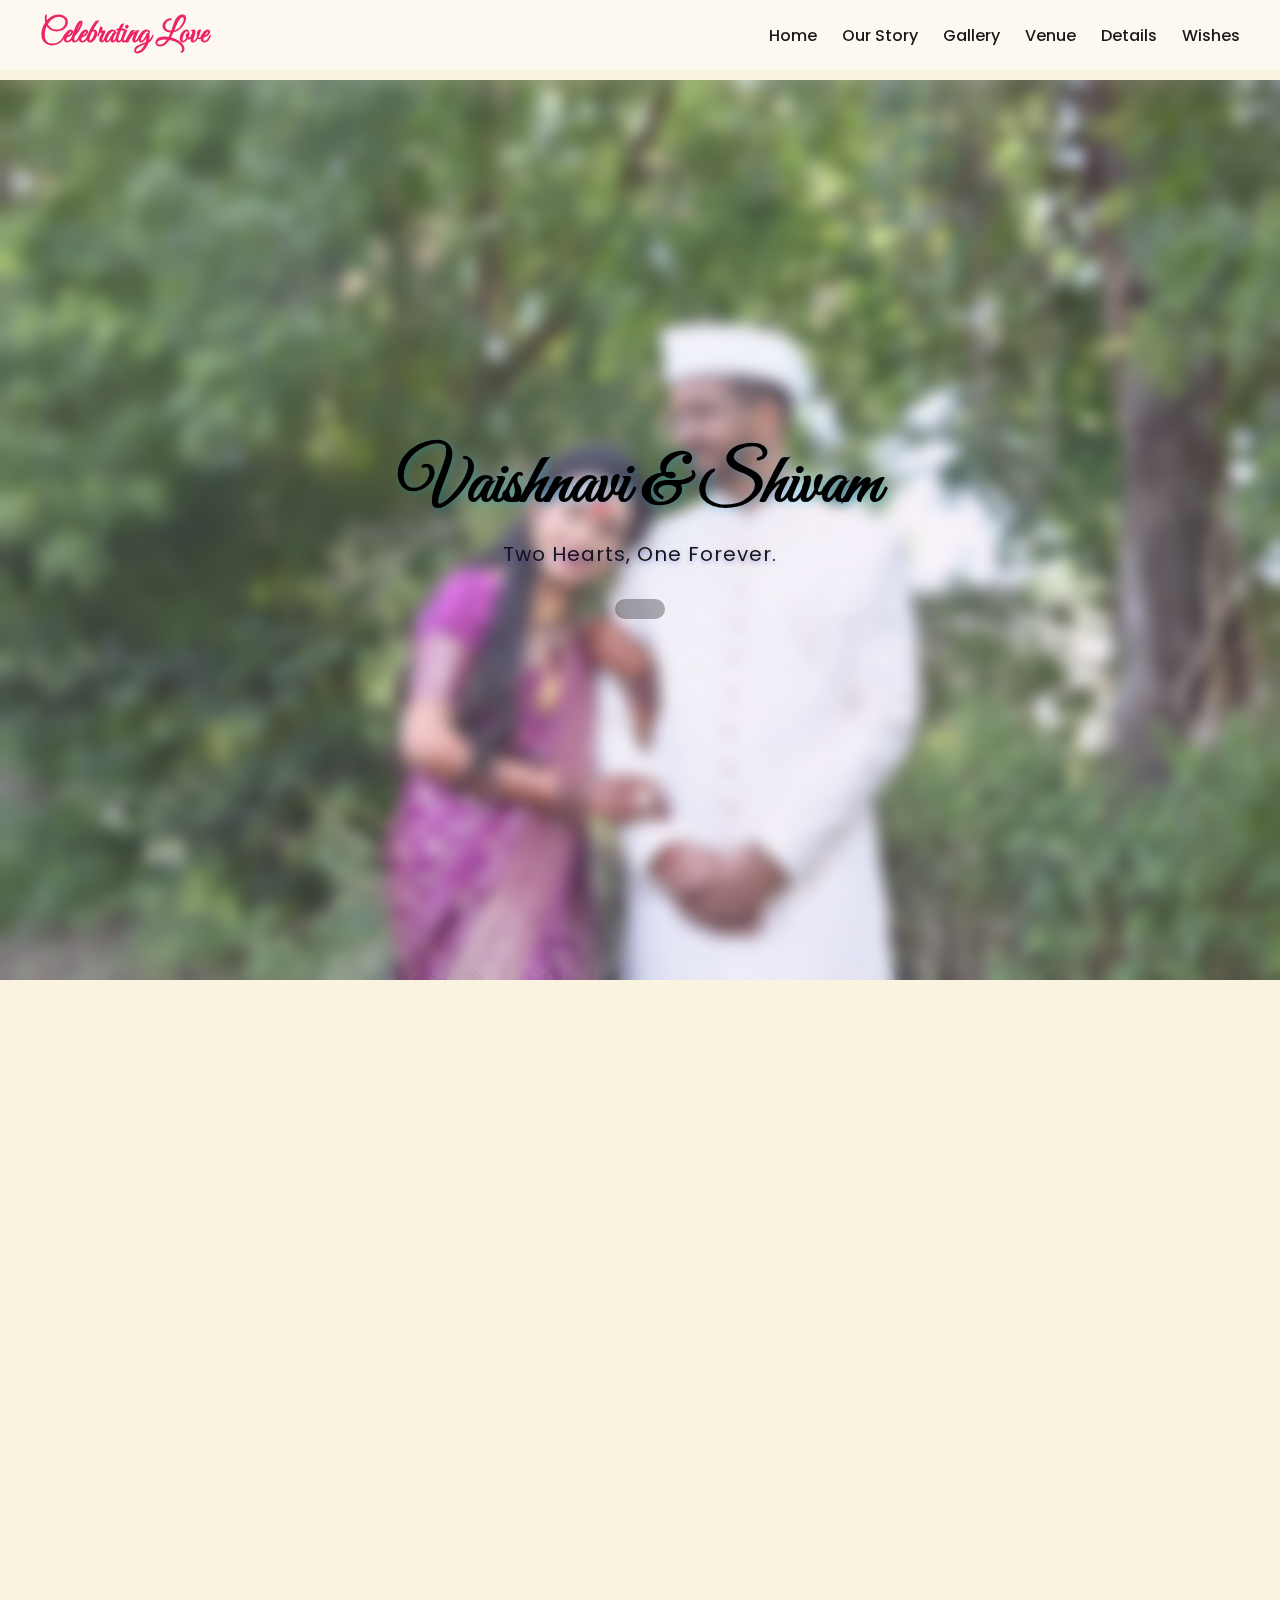
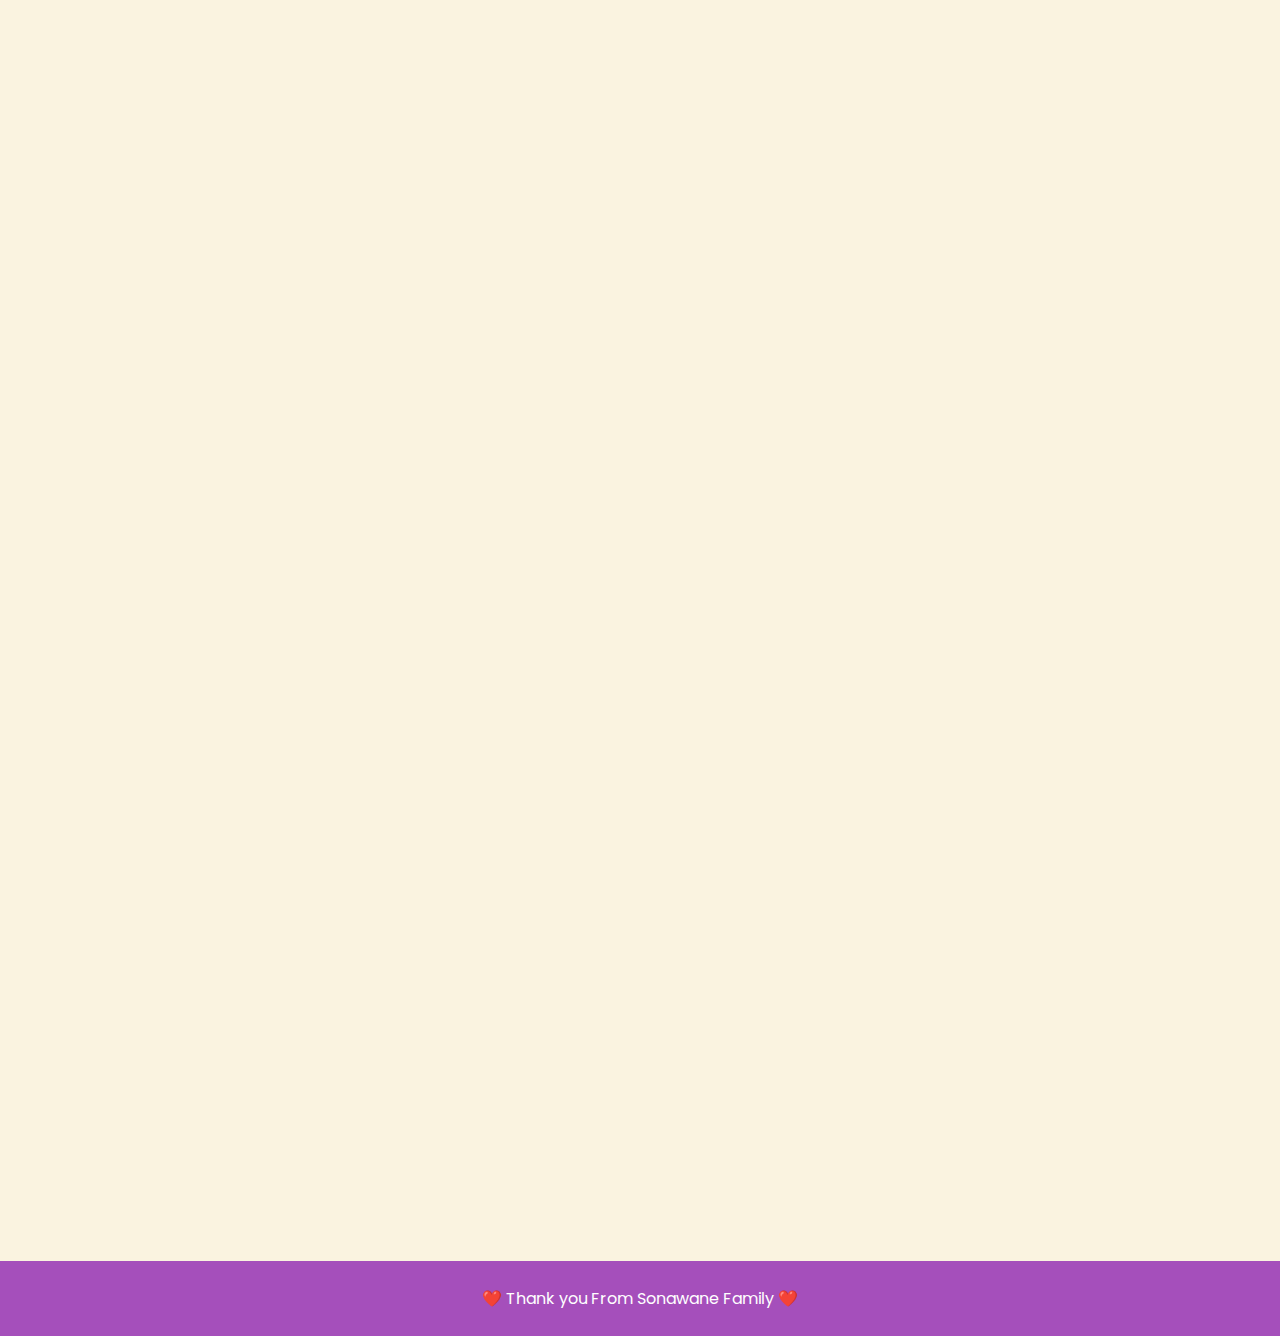
<file: index.html>
<!DOCTYPE html>
<html lang="en">
<head>
    <meta charset="UTF-8" />
    <meta name="viewport" content="width=device-width, initial-scale=1.0" />
    <title>Wedding Invitation</title>

    <link href="https://fonts.googleapis.com/css2?family=Poppins:wght@300;400;600&family=Great+Vibes&display=swap" rel="stylesheet">

    <link rel="stylesheet" href="styles.css">
</head>

<body>

    <header>
        <h3>Celebrating Love</h3>
        <nav>
            <ul>
                <li><a href="#hero">Home</a></li>
                <li><a href="#story">Our Story</a></li>
                <li><a href="#gallery">Gallery</a></li>
                <li><a href="#venue">Venue</a></li>
                <li><a href="#details">Details</a></li>
                <li><a href="#details" onclick="openPhonePe(); return false;">Wishes</a></li>
            </ul>
        </nav>
    </header>

    <section class="hero" id="hero">
        <h1 class="names">Vaishnavi & Shivam</h1>
        <p class="tagline">Two Hearts, One Forever.</p>
        <div id="countdown"></div>
    </section>

    <section id="invitation-by">
        <h2 class="reveal">An Invitation From</h2>
        <div class="invitation-card reveal">
            <div class="inviters-list">
                <p><strong>Mr. Sanjay Sukdev Sonawane</strong></p>
                <p><strong>Mrs. Surekha Sanjay Sonawane</strong></p>
                <p><strong>Mr. Nimba Sukdev Sonawane</strong></p>
                <p><strong>Mrs. Bharti Nimba Sonawane</strong></p>
                <p><strong>Mr. Mayur Sanjay Sonawane</strong></p>
            </div>
            <p class="request-text">...And All Family Members request the honor of your presence.</p>
        </div>
    </section>

    <section id="story">
        <h2 class="reveal">Our Story</h2>
        <div class="timeline">
            <div class="step reveal">✨ The day our paths crossed was the beginning of a forever we didn't even know we were searching for.</div>
            <div class="step reveal">💖 Our first date was filled with laughter, long conversations, and a feeling of home.</div>
            <div class="step reveal">💍 Under the soft glow of twilight, a promise for forever was made.</div>
        </div>
    </section>

    <section id="gallery">
        <h2 class="reveal">Our Moments</h2>
        <div class="gallery-grid reveal">
            <img src="1stpht.jpeg" alt="Wedding Moment 1" />
            <img src="2ndpht.jpeg" alt="Wedding Moment 2" />
            <img src="3rdpht.jpeg" alt="Wedding Moment 3" />
            <img src="4thpht.jpeg" alt="Wedding Moment 4" />
        </div>
    </section>

    <section id="details">
        <h2 class="reveal">Wedding Details</h2>
        <div class="details-card reveal">
            <p><b>💚 Mehndi:</b> February 20, 2026</p>
            <p><b>💛 Haldi:</b> February 21, 2026</p>
            <p><b>💖 Wedding:</b> February 22, 2026</p>
            <p><b>📍 Venue:</b> Aashirwad Lawns & Mangal Karayalay, Dugaon, Maharashtra</p>

            <button class="calendar-btn" onclick="addGoogleCalendar()">Add to Google Calendar</button>

            <div class="phonpe-wishes">
                <div class="wishes-tabs">
                    <button class="wishes-tab-btn active" onclick="switchTab(event, 'tab-phonepay')">💜 PhonePay Link</button>
                    <button class="wishes-tab-btn" onclick="switchTab(event, 'tab-scanner')">📱 PhonePay Scanner</button>
                </div>
                <div id="tab-phonepay" class="wishes-tab-content active">
                    <h3>Send Your Wishes via PhonePay</h3>
                    <p>Click the button below to send your blessings</p>
                    <button class="phonpe-wishes-btn" onclick="openPhonePe()">💜 Send via PhonePay</button>
                </div>
                <div id="tab-scanner" class="wishes-tab-content">
                    <h3>Scan to Send Your Wishes</h3>
                    <p>Use any UPI app to scan this QR code</p>
                    <img src="phonepay.jpeg" alt="PhonePay QR Code" />
                </div>
            </div>
        </div>
    </section>

    <section id="venue">
        <h2 class="reveal">Venue Location</h2>
        <div class="details-card reveal" style="text-align:center;">
            <p><b>📍 Venue:</b> Aashirwad Lawns & Mangal Karayalay, Dugaon, Maharashtra</p>
            <p><b>📮 Address:</b> High School Road, Tal Chandwad, Dist, Manmad Rd, Dugaon, Maharashtra 423104</p>
            <button class="calendar-btn" onclick="window.open('https://maps.app.goo.gl/A3xd7HMc8A3KwokK8?g_st=ac', '_blank')">
                📍 Go to Location
            </button>
        </div>
    </section>

    <section>
        <h2 class="reveal">Get in Touch</h2>
        <div class="contact-section reveal">
            <div class="contact-info">
                <div class="contact-card">
                    <h4>💌 Bride - <span class="contact-name-highlight">Vaishnavi Sonawane</span></h4>
                    <p><a href="tel:+919730875197">📞 +91 97308 75197</a></p>
                </div>
                <div class="contact-card">
                    <h4>💌 Groom - <span class="contact-name-highlight">Shivam Shelar</span></h4>
                    <p><a href="tel:+919975075197">📞 +91 99750 75197</a></p>
                </div>
                <div class="contact-card">
                    <h4>🎂 Event Coordinator - <span class="contact-name-highlight">Anil Shewale</span></h4>
                    <p><a href="tel:+918329626248">📞 +91 83296 26248</a></p>
                </div>
                <div class="contact-card">
                    <h4>👪 Parents</h4>
                    <p>
                        <b>Vaishnavi's Parent:</b> <span class="contact-name-highlight">Sanjay Sonawane</span> - <a href="tel:+919767372894">📞 9767372894</a><br>
                        <b>Shivam's Parent:</b> <span class="contact-name-highlight">Bhausaheb Shelar</span> - <a href="tel:+919422569497">📞 9422569497</a>
                    </p>
                </div>
            </div>
        </div>
    </section>

    <footer>
      ❤️ Thank you From Sonawane Family ❤️
    </footer>

    <script src="script.js"></script>
</body>
</html>
</file>
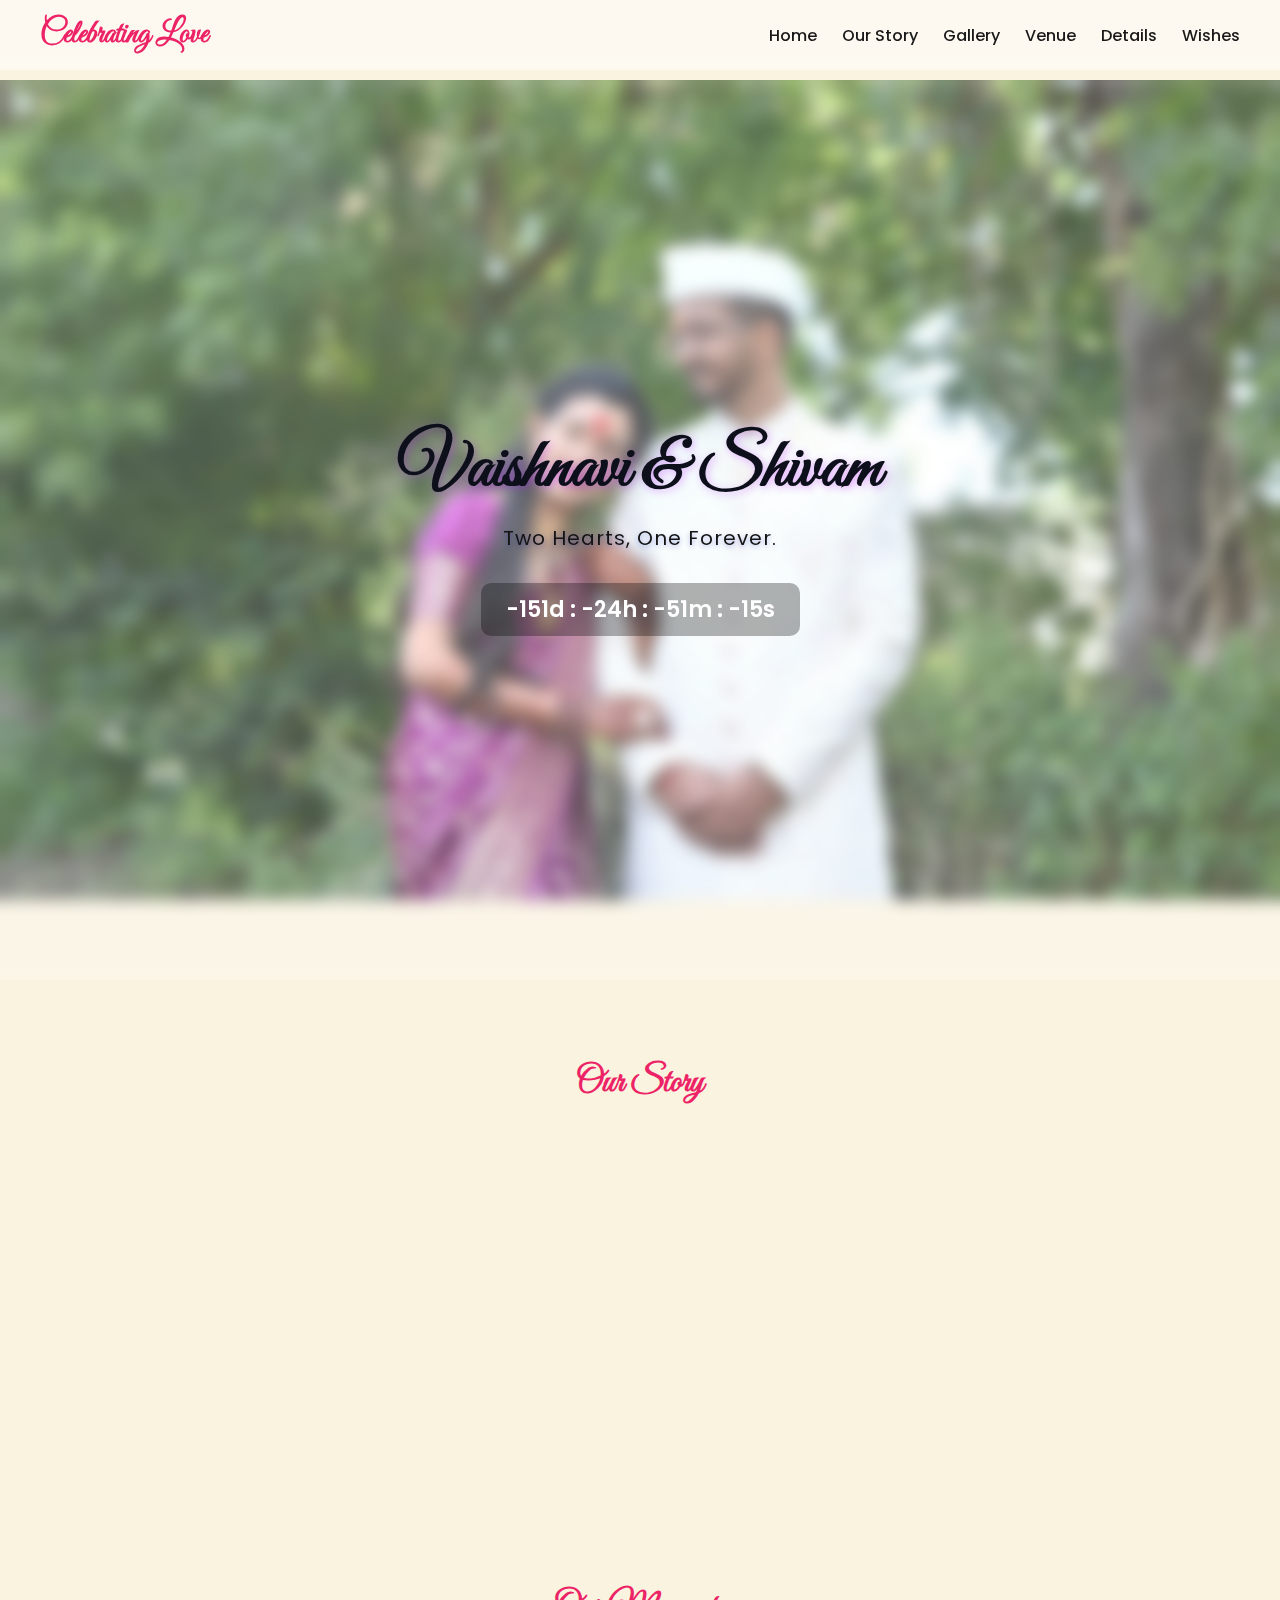
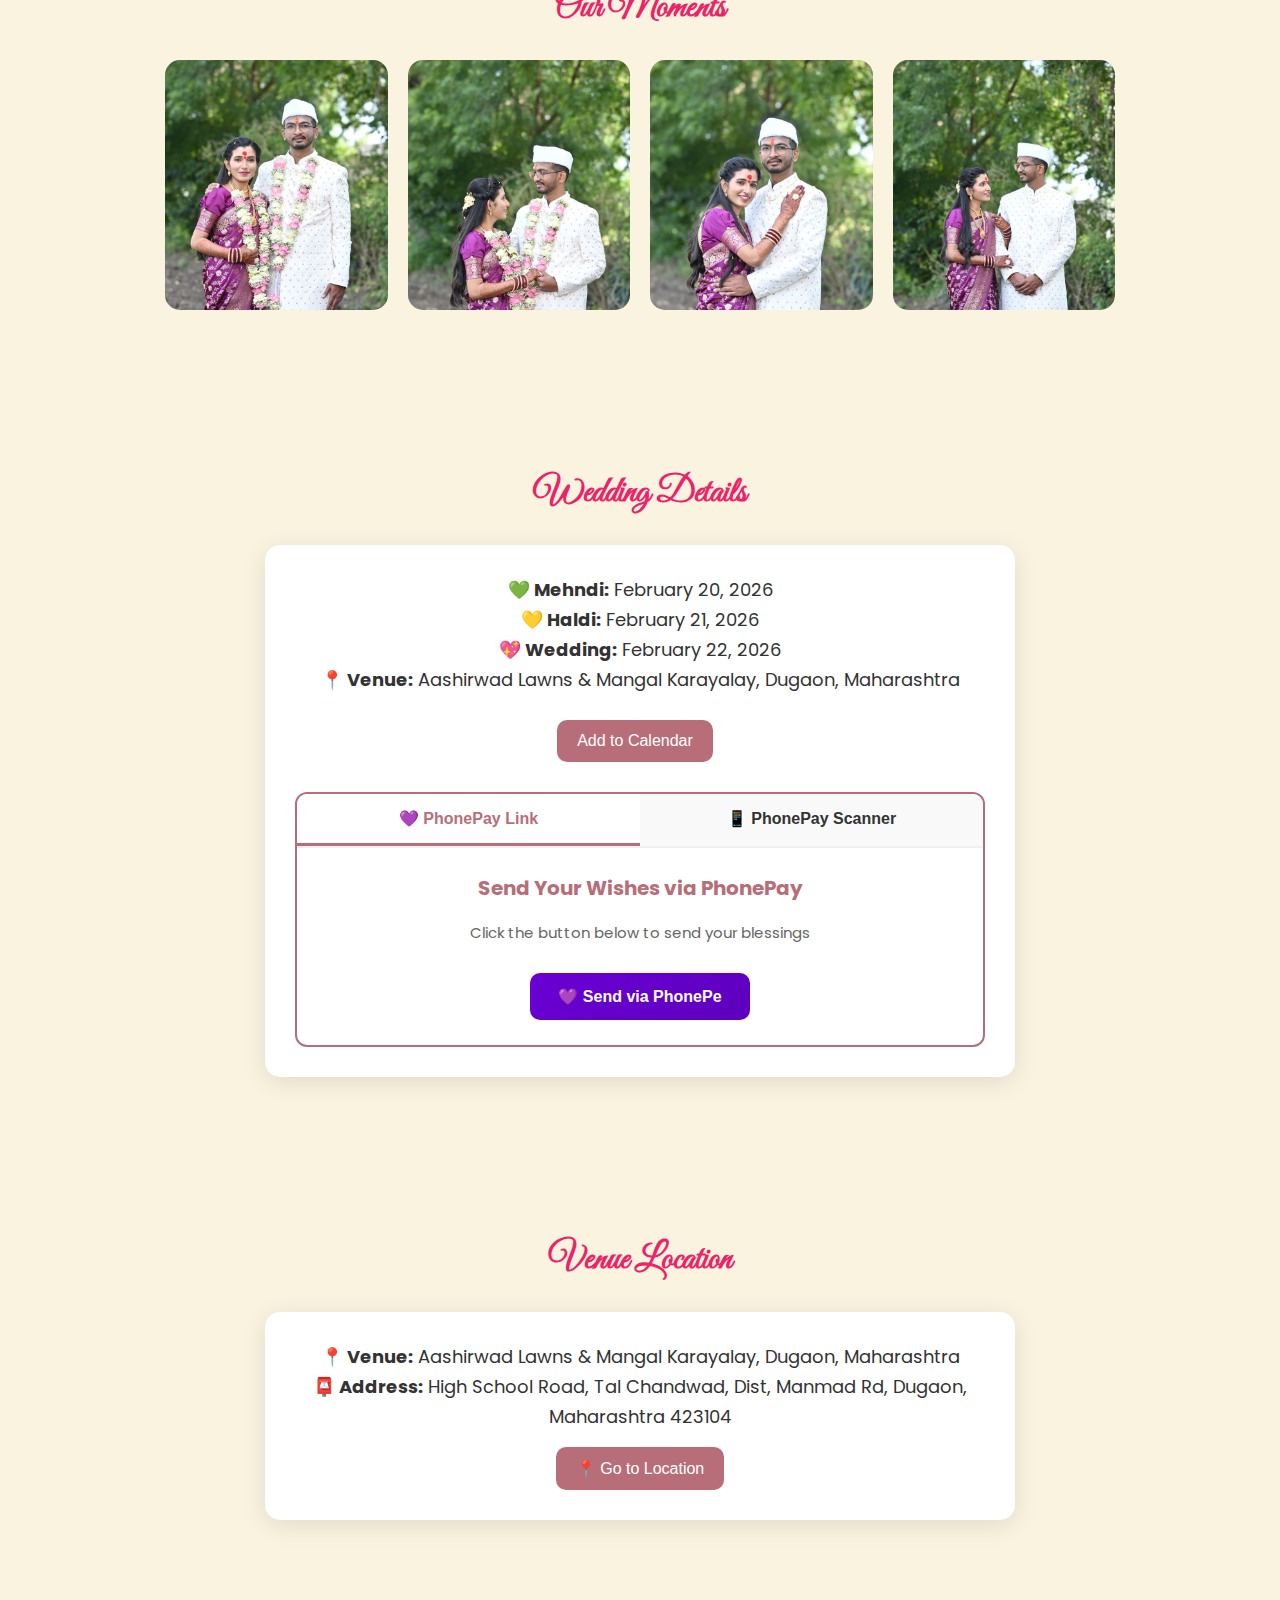
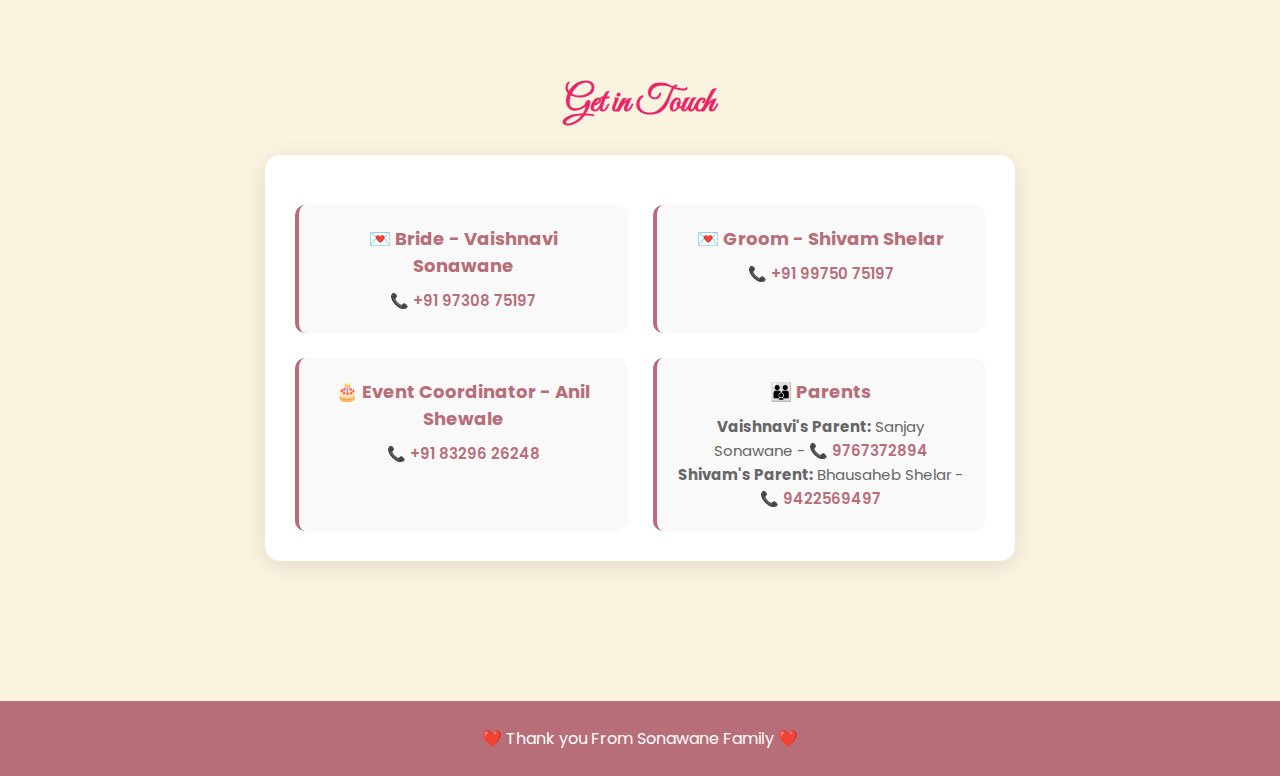
<file: wedding.html>
<!DOCTYPE html>
<html lang="en">
<head>
    <meta charset="UTF-8" />
    <meta name="viewport" content="width=device-width, initial-scale=1.0" />
    <title>Wedding Invitation</title>

    <!-- Google Fonts -->
    <link href="https://fonts.googleapis.com/css2?family=Poppins:wght@300;400;600&family=Great+Vibes&display=swap" rel="stylesheet">

    <style>
        * { margin:0; padding:0; box-sizing:border-box; user-select:none; -webkit-user-select:none; -moz-user-select:none; -ms-user-select:none; }

        html { scroll-behavior: smooth; }

        body {
            font-family: 'Poppins', sans-serif;
            background:#FAF3E0;
            color:#333;
            overflow-x:hidden;
        }

        /* ---------------- HEADER ---------------- */
        header {
            position:fixed;
            top:0; left:0;
            width:100%;
            background:rgba(255, 255, 255, 0.527);
            backdrop-filter:blur(10px);
            padding:15px 40px;
            z-index:10;
            display:flex;
            justify-content:space-between;
            align-items:center;
        }

        header h3 {
            font-family:'Great Vibes', cursive;
            font-size:32px;
            color:#ec2366;
        }

        nav ul {
            display:flex; gap:25px;
            list-style:none;
        }
        nav a {
            text-decoration:none;
            color:#1a1919;
            font-weight:500;
            transition:0.3s;
        }
        nav a:hover { color:#B76E79; }

        @media (max-width:768px) {
            header { padding:12px 20px; flex-direction:column; gap:12px; }
            header h3 { font-size:24px; }
            nav ul { gap:15px; flex-wrap:wrap; justify-content:center; }
            nav a { font-size:14px; }
        }

        /* ---------------- HERO ---------------- */
        .hero {
            height:100vh;
            background:url('vsbackground.jpeg') center/cover fixed;
            display:flex;
            flex-direction:column;
            justify-content:center;
            align-items:center;
            text-align:center;
            padding:20px;
            margin-top:80px;
            position:relative;
        }

        .hero::before {
            content:'';
            position:absolute;
            top:0;
            left:0;
            right:0;
            bottom:0;
            background:rgba(255, 255, 255, 0.226);
            backdrop-filter:blur(8px);
            z-index:1;
        }

        .hero > * {
            position:relative;
            z-index:2;
        }

        .hero .names {
            font-family:'Great Vibes', cursive;
            font-size:70px;
            color:#0d101b;
            margin-bottom:10px;
            text-shadow:2px 2px 8px rgba(174, 0, 255, 0.3);
        }

        .hero .tagline {
            font-size:20px;
            letter-spacing:1px;
            color:#141414;
            margin-bottom:20px;
            text-shadow:0 2px 5px rgba(7, 26, 196, 0.3);
        }

        #countdown {
            font-size:22px;
            font-weight:600;
            color:#fff;
            background:rgba(0,0,0,0.3);
            padding:10px 25px;
            border-radius:10px;
            margin-top:10px;
        }

        @media (max-width:768px) {
            .hero { margin-top:100px; padding:15px; }
            .hero .names { font-size:48px; }
            .hero .tagline { font-size:16px; }
            #countdown { font-size:16px; padding:8px 15px; }
        }

        /* ---------------- STORY ---------------- */
        section { padding:80px 40px; text-align:center; }
        h2 {
            font-size:36px;
            font-family:'Great Vibes', cursive;
            color:#ec2366;
            margin-bottom:30px;
        }
        .timeline {
            display:flex;
            flex-direction:column;
            gap:20px;
            max-width:700px;
            margin:auto;
        }
        .step {
            padding:20px;
            background:#fff;
            border-left:5px solid #B76E79;
            border-radius:12px;
            font-size:17px;
            opacity:0;
            transform:translateY(40px);
            transition:0.8s ease-out;
        }
        .show { opacity:1; transform:translateY(0); }

        @media (max-width:768px) {
            section { padding:50px 20px; }
            h2 { font-size:28px; }
            .step { padding:15px; font-size:15px; }
        }

        /* ---------------- GALLERY ---------------- */
        .gallery-grid {
            display:grid;
            grid-template-columns:repeat(auto-fit, minmax(220px, 1fr));
            gap:20px;
            max-width:950px;
            margin:auto;
        }
        .gallery-grid img {
            width:100%;
            height:250px;
            object-fit:cover;
            border-radius:15px;
            transition:0.4s;
        }
        .gallery-grid img:hover { transform:scale(1.05); }

        @media (max-width:768px) {
            .gallery-grid { grid-template-columns:repeat(2, 1fr); gap:12px; }
            .gallery-grid img { height:200px; }
        }

        /* ---------------- DETAILS ---------------- */
        .details-card {
            max-width:750px;
            margin:auto;
            background:#fff;
            padding:30px;
            border-radius:15px;
            box-shadow:0 5px 25px rgba(0,0,0,0.1);
            font-size:18px;
            line-height:30px;
        }

        .calendar-btn, .wishes-btn {
            margin-top:25px;
            padding:12px 20px;
            background:#B76E79;
            color:#fff;
            border:none;
            border-radius:10px;
            cursor:pointer;
            font-size:16px;
            margin-right:10px;
        }

        .calendar-btn:hover, .wishes-btn:hover {
            background:#9d5a62;
            transform:scale(1.05);
            transition:0.3s;
        }

        /* Calendar Popup */
        #calendar-popup { margin-top:15px; display:none; }
        #calendar-popup button {
            margin:5px;
            padding:10px 15px;
            border:none;
            background:#4b2a2a;
            color:#fff;
            border-radius:8px;
            cursor:pointer;
        }

        /* PhonePe Wishes Section */
        .phonpe-wishes {
            margin-top:30px;
            padding:0;
            background:#fff;
            border-radius:12px;
            border:2px solid #B76E79;
            overflow:hidden;
        }

        .wishes-tabs {
            display:flex;
            gap:0;
            border-bottom:2px solid #f0f0f0;
        }

        .wishes-tab-btn {
            flex:1;
            padding:15px 20px;
            background:#f9f9f9;
            border:none;
            color:#333;
            cursor:pointer;
            font-size:16px;
            font-weight:600;
            transition:0.3s;
            border-bottom:3px solid transparent;
        }

        .wishes-tab-btn.active {
            background:#fff;
            color:#B76E79;
            border-bottom-color:#B76E79;
        }

        .wishes-tab-btn:hover {
            background:#fff;
            color:#B76E79;
        }

        .wishes-tab-content {
            display:none;
            padding:25px;
            text-align:center;
        }

        .wishes-tab-content.active {
            display:block;
        }

        .wishes-tab-content p {
            margin:15px 0;
            color:#666;
            font-size:15px;
        }

        .wishes-tab-content img {
            max-width:100%;
            height:auto;
            margin:15px 0;
            border-radius:10px;
            max-height:300px;
        }

        .phonpe-wishes h3 {
            color:#B76E79;
            margin-bottom:15px;
            font-size:20px;
        }

        .phonpe-wishes-btn {
            background:linear-gradient(135deg, #6A00D4 0%, #5E00BE 100%);
            color:#fff;
            padding:14px 28px;
            border:none;
            border-radius:10px;
            cursor:pointer;
            font-size:16px;
            font-weight:600;
            display:inline-flex;
            align-items:center;
            gap:8px;
            transition:0.3s;
            margin-top:10px;
        }

        .phonpe-wishes-btn:hover {
            transform:scale(1.08);
            box-shadow:0 5px 20px rgba(106,0,212,0.4);
        }

        /* ---------------- CONTACT SECTION ---------------- */
        .contact-section {
            max-width:750px;
            margin:auto;
            background:#fff;
            padding:30px;
            border-radius:15px;
            box-shadow:0 5px 25px rgba(0,0,0,0.1);
        }

        .contact-info {
            display:grid;
            grid-template-columns:1fr 1fr;
            gap:25px;
            margin-top:20px;
        }

        .contact-card {
            background:#f9f9f9;
            padding:20px;
            border-radius:10px;
            border-left:4px solid #B76E79;
        }

        .contact-card h4 { color:#B76E79; font-size:18px; margin-bottom:10px; }
        .contact-card p { color:#666; font-size:15px; line-height:24px; }
        .contact-card a { color:#B76E79; text-decoration:none; font-weight:600; transition:0.3s; }
        .contact-card a:hover { text-decoration:underline; }

        @media (max-width:768px) {
            .contact-info { grid-template-columns:1fr; gap:15px; }
            .contact-section { padding:20px; }
        }

        /* ---------------- FOOTER ---------------- */
        footer {
            padding:25px;
            text-align:center;
            background:#B76E79;
            color:#fff;
            margin-top:60px;
            font-size:16px;
        }

        @media (max-width:768px) {
            footer { padding:18px; font-size:14px; }
        }

    </style>
</head>

<body>

    <!-- ---------------- HEADER ---------------- -->
    <header>
        <h3>Celebrating Love</h3>
        <nav>
            <ul>
                <li><a href="#hero">Home</a></li>
                <li><a href="#story">Our Story</a></li>
                <li><a href="#gallery">Gallery</a></li>
                <li><a href="#venue">Venue</a></li>
                <li><a href="#details">Details</a></li>
                <li><a href="#details" onclick="openPhonePe(); return false;">Wishes</a></li>
            </ul>
        </nav>
    </header>

    <!-- ---------------- HERO ---------------- -->
    <section class="hero" id="hero">
        <h1 class="names">Vaishnavi & Shivam</h1>
        <p class="tagline">Two Hearts, One Forever.</p>
        <div id="countdown"></div>
    </section>

    <!-- ---------------- OUR STORY ---------------- -->
    <section id="story">
        <h2>Our Story</h2>
        <div class="timeline">
            <div class="step reveal">✨ The day our paths crossed was the beginning of a forever we didn't even know we were searching for.</div>
            <div class="step reveal">💖 Our first date was filled with laughter, long conversations, and a feeling of home.</div>
            <div class="step reveal">💍 Under the soft glow of twilight, a promise for forever was made.</div>
        </div>
    </section>

    <!-- ---------------- GALLERY ---------------- -->
    <section id="gallery">
        <h2>Our Moments</h2>
        <div class="gallery-grid">
            <img src="1stpht.jpeg" alt="Wedding Moment 1" />
            <img src="2ndpht.jpeg" alt="Wedding Moment 2" />
            <img src="3rdpht.jpeg" alt="Wedding Moment 3" />
            <img src="4thpht.jpeg" alt="Wedding Moment 4" />
        </div>
    </section>

    <!-- ---------------- DETAILS ---------------- -->
    <section id="details">
        <h2>Wedding Details</h2>
        <div class="details-card">
            <p><b>💚 Mehndi:</b> February 20, 2026</p>
            <p><b>💛 Haldi:</b> February 21, 2026</p>
            <p><b>💖 Wedding:</b> February 22, 2026</p>
            <p><b>📍 Venue:</b> Aashirwad Lawns & Mangal Karayalay, Dugaon, Maharashtra</p>

            <button class="calendar-btn" onclick="showCalendarOptions()">Add to Calendar</button>

            <div id="calendar-popup">
                <button onclick="addGoogleCalendar()">Google Calendar</button>
                <button onclick="downloadICS()">Download .ICS</button>
            </div>

            <div class="phonpe-wishes">
                <div class="wishes-tabs">
                    <button class="wishes-tab-btn active" onclick="switchTab(event, 'tab-phonepay')">💜 PhonePay Link</button>
                    <button class="wishes-tab-btn" onclick="switchTab(event, 'tab-scanner')">📱 PhonePay Scanner</button>
                </div>
                <div id="tab-phonepay" class="wishes-tab-content active">
                    <h3>Send Your Wishes via PhonePay</h3>
                    <p>Click the button below to send your blessings</p>
                    <button class="phonpe-wishes-btn" onclick="openPhonePe()">💜 Send via PhonePe</button>
                </div>
                <div id="tab-scanner" class="wishes-tab-content">
                    <h3>Scan to Send Your Wishes</h3>
                    <p>Use any UPI app to scan this QR code</p>
                    <img src="phonepay.jpeg" alt="PhonePe QR Code" />
                </div>
            </div>
        </div>
    </section>

    <!-- ---------------- VENUE BUTTON ---------------- -->
    <section id="venue">
        <h2>Venue Location</h2>
        <div class="details-card" style="text-align:center;">
            <p><b>📍 Venue:</b> Aashirwad Lawns & Mangal Karayalay, Dugaon, Maharashtra</p>
            <p><b>📮 Address:</b> High School Road, Tal Chandwad, Dist, Manmad Rd, Dugaon, Maharashtra 423104</p>
            <button onclick="window.open('https://www.google.com/maps/place/Aashirwad+Lawns+%26+Mangal+Karayalay+Dugaon,+High+School+Road,+Tal+Chandwad,+Dist,+Manmad+Rd,+Dugaon,+Maharashtra+423104', '_blank')" 
                style="margin-top:15px; padding:12px 20px; background:#B76E79; color:#fff; border:none; border-radius:10px; cursor:pointer; font-size:16px;">
                📍 Go to Location
            </button>
        </div>
    </section>

    <!-- ---------------- CONTACT INFORMATION ---------------- -->
    <section>
        <h2>Get in Touch</h2>
        <div class="contact-section">
            <div class="contact-info">
                <div class="contact-card">
                    <h4>💌 Bride - Vaishnavi Sonawane</h4>
                    <p><a href="tel:+919730875197">📞 +91 97308 75197</a></p>
                </div>
                <div class="contact-card">
                    <h4>💌 Groom - Shivam Shelar</h4>
                    <p><a href="tel:+919975075197">📞 +91 99750 75197</a></p>
                </div>
                <div class="contact-card">
                    <h4>🎂 Event Coordinator - Anil Shewale</h4>
                    <p><a href="tel:+918329626248">📞 +91 83296 26248</a></p>
                </div>
                <div class="contact-card">
                    <h4>👪 Parents</h4>
                    <p>
                        <b>Vaishnavi's Parent:</b> Sanjay Sonawane - <a href="tel:+919767372894">📞 9767372894</a><br>
                        <b>Shivam's Parent:</b> Bhausaheb Shelar - <a href="tel:+919422569497">📞 9422569497</a>
                    </p>
                </div>
            </div>
        </div>
    </section>

    <!-- ---------------- FOOTER ---------------- -->
    <footer>
      ❤️ Thank you From Sonawane Family ❤️
    </footer>

    <!-- ---------------- JAVASCRIPT ---------------- -->
    <script>
        /* COUNTDOWN TIMER */
        function startCountdown() {
            const weddingDate = new Date("2026-02-22T18:30:00").getTime();

            setInterval(() => {
                const now = new Date().getTime();
                const diff = weddingDate - now;

                const d = Math.floor(diff / (1000*60*60*24));
                const h = Math.floor((diff % (1000*60*60*24)) / (1000*60*60));
                const m = Math.floor((diff % (1000*60*60)) / (1000*60));
                const s = Math.floor((diff % (1000*60)) / 1000);

                document.getElementById("countdown").innerHTML =
                `${d}d : ${h}h : ${m}m : ${s}s`;
            }, 1000);
        }
        startCountdown();

        /* REVEAL SCROLL ANIMATION */
        const reveals = document.querySelectorAll(".reveal");
        const observer = new IntersectionObserver((entries) => {
            entries.forEach(entry => { if(entry.isIntersecting){ entry.target.classList.add("show"); } });
        });
        reveals.forEach(el => observer.observe(el));

        /* ADD TO CALENDAR */
        function showCalendarOptions() {
            const popup = document.getElementById("calendar-popup");
            popup.style.display = popup.style.display === "block" ? "none" : "block";
        }
        function addGoogleCalendar() {
            const gcLink = "https://calendar.google.com/calendar/render?action=TEMPLATE" +
            "&text=Wedding+Celebration" +
            "&dates=20260222T130000Z/20260222T170000Z" +
            "&location=Aashirwad+Lawns+%26+Mangal+Karayalay+Dugaon+Maharashtra" +
            "&details=Join+us+on+our+special+day.";
            window.open(gcLink, "_blank");
        }
        function downloadICS() {
            const icsContent = `BEGIN:VCALENDAR
VERSION:2.0
BEGIN:VEVENT
SUMMARY:Wedding Celebration
DTSTART:20260222T130000Z
DTEND:20260222T170000Z
LOCATION:Aashirwad Lawns & Mangal Karayalay, Dugaon, Maharashtra
END:VEVENT
END:VCALENDAR`;
            const blob = new Blob([icsContent], { type:"text/calendar" });
            const link = document.createElement("a");
            link.href = URL.createObjectURL(blob);
            link.download = "wedding.ics";
            link.click();
        }

        /* PHONEPE WISHES */
        function openPhonePe() {
            const upiID = "9322019318-2@ibl";
            const receiverName = "Vaishnavi & Shivam";
            const txnRef = "WEDDING" + Date.now();
            const description = "Wedding Wishes";
            const upiLink = `upi://pay?pa=${upiID}&pn=${encodeURIComponent(receiverName)}&tr=${txnRef}&tn=${encodeURIComponent(description)}`;
            window.location.href = upiLink;
            setTimeout(() => {
                alert("📲 PhonePe will open on your phone.\n\nIf it doesn't open, please:\n1. Open PhonePe app\n2. Go to Send Money\n3. Enter UPI: " + upiID + "\n\nThank you for your wishes! ❤️");
            }, 500);
        }

        /* WISHES TAB SWITCHER */
        function switchTab(event, tabName) {
            const contents = document.querySelectorAll('.wishes-tab-content');
            const buttons = document.querySelectorAll('.wishes-tab-btn');
            
            contents.forEach(content => content.classList.remove('active'));
            buttons.forEach(button => button.classList.remove('active'));
            
            document.getElementById(tabName).classList.add('active');
            event.target.classList.add('active');
        }
    </script>

</body>
</file>
<file: styles.css>
* { margin:0; padding:0; box-sizing:border-box; user-select:none; -webkit-user-select:none; -moz-user-select:none; -ms-user-select:none; }

html { scroll-behavior: smooth; }

body {
    font-family: 'Poppins', sans-serif;
    background:#FAF3E0;
    color:#333;
    overflow-x:hidden;
}

/* ---------------- UNIVERSAL SCROLL REVEAL EFFECT ---------------- */
.reveal {
    opacity:0;
    transform:translateY(40px);
    transition: all 0.8s ease-out; /* Apply to all elements with this class */
}
.show { opacity:1; transform:translateY(0); }
/* End of Reveal Effect */

/* ---------------- HEADER ---------------- */
header {
    position:fixed;
    top:0; left:0;
    width:100%;
    background:rgba(255, 255, 255, 0.527);
    backdrop-filter:blur(10px);
    padding:15px 40px;
    z-index:10;
    display:flex;
    justify-content:space-between;
    align-items:center;
}

header h3 {
    font-family:'Great Vibes', cursive;
    font-size:32px;
    color:#ec2366;
}

nav ul {
    display:flex; gap:25px;
    list-style:none;
}
nav a {
    text-decoration:none;
    color:#1a1919;
    font-weight:500;
    transition:0.3s;
}
nav a:hover { color:#B76E79; }

@media (max-width:768px) {
    header { padding:12px 20px; flex-direction:column; gap:12px; }
    header h3 { font-size:24px; }
    
    /* FIX: Make the navigation horizontally scrollable on small screens and hide the scrollbar */
    header nav {
        width: 100%;
        overflow-x: scroll;
        -webkit-overflow-scrolling: touch; 
        -ms-overflow-style: none;  /* IE and Edge */
        scrollbar-width: none;  /* Firefox */
    }

    /* HIDE SCROLLBAR FOR WEB KIT BROWSERS (Chrome, Safari) */
    header nav::-webkit-scrollbar {
        display: none;
    }

    nav ul { 
        gap:15px; 
        flex-wrap: nowrap; /* Prevents wrapping onto multiple lines */
        justify-content: flex-start; /* Aligns links to the start */
        min-width: 450px; /* Ensures enough width for the single-row layout */
    }

    nav a { font-size:14px; }
}

/* ---------------- HERO ---------------- */
.hero {
    height:100vh;
    /* FIX: Background scrolls normally on mobile */
    background:url('vsbackground.jpeg') center/cover scroll; 
    display:flex;
    flex-direction:column;
    justify-content:center;
    align-items:center;
    text-align:center;
    padding:20px;
    margin-top:80px;
    position:relative;
}

.hero::before {
    content:'';
    position:absolute;
    top:0;
    left:0;
    right:0;
    bottom:0;
    background:rgba(216, 176, 226, 0.164);
    backdrop-filter:blur(8px);
    z-index:1;
}

.hero > * {
    position:relative;
    z-index:2;
}

.hero .names {
    font-family:'Great Vibes', cursive;
    font-size:70px;
    color:#000000;
    margin-bottom:10px;
    text-shadow:2px 2px 8px rgba(0, 174, 255, 0.3);
}

.hero .tagline {
    font-size:20px;
    letter-spacing:1px;
    color:#141414;
    margin-bottom:20px;
    text-shadow:0 2px 5px rgba(7, 26, 196, 0.3);
}

#countdown {
    font-size:22px;
    font-weight:600;
    color:#fff;
    background:rgba(0,0,0,0.3);
    padding:10px 25px;
    border-radius:10px;
    margin-top:10px;
}

@media (max-width:768px) {
    .hero { margin-top:100px; padding:15px; }
    .hero .names { font-size:48px; }
    .hero .tagline { font-size:16px; }
    #countdown { font-size:16px; padding:8px 15px; }
}

/* ---------------- NEW SECTION: INVITATION BY ---------------- */
#invitation-by {
    padding: 50px 40px; 
    text-align: center;
    background: #FAF3E0; 
}

/* Box styling for invitation names */
.invitation-card {
    max-width: 750px;
    margin: 20px auto;
    background: #fff;
    padding: 30px;
    border-radius: 15px;
    box-shadow: 0 5px 25px rgba(0,0,0,0.1); 
    border: 2px solid #B76E79; 
}

.inviters-list {
    max-width: 600px;
    margin: 20px auto;
    line-height: 1.8;
    color: #333;
}

/* UPDATED COLOR for names in "An Invitation From" section */
.inviters-list strong {
    color: #8d0ab4; /* Smooth Dark Purple */
    font-weight: 600;
    font-size: 24px;
    display: block; 
}

.inviters-list p {
    margin: 10px 0;
    font-size: 18px;
}

.request-text {
    margin-top: 30px;
    font-size: 16px;
    color: #666;
    font-style: italic;
}

@media (max-width:768px) {
    #invitation-by { padding: 40px 20px; }
    .inviters-list strong { font-size: 20px; }
    .inviters-list p { font-size: 16px; }
}

/* ---------------- STORY ---------------- */
section { padding:80px 40px; text-align:center; }
h2 {
    font-size:36px;
    font-family:'Great Vibes', cursive;
    color:#ec2366;
    margin-bottom:30px;
}
.timeline {
    display:flex;
    flex-direction:column;
    gap:20px;
    max-width:700px;
    margin:auto;
}
.step {
    padding:20px;
    background:#fff;
    border-left:5px solid #B76E79;
    border-radius:12px;
    font-size:17px;
}

@media (max-width:768px) {
    section { padding:50px 20px; }
    h2 { font-size:28px; }
    .step { padding:15px; font-size:15px; }
}

/* ---------------- GALLERY ---------------- */
.gallery-grid {
    display:grid;
    grid-template-columns:repeat(auto-fit, minmax(220px, 1fr));
    gap:20px;
    max-width:950px;
    margin:auto;
}
.gallery-grid img {
    width:100%;
    height:250px;
    object-fit:cover;
    border-radius:15px;
    transition:0.4s;
    /* ADDED: Small glow effect on photos */
    box-shadow: 0 0 8px rgba(112, 35, 236, 0.301); 
}
.gallery-grid img:hover { 
    transform:scale(1.05); 
    /* Enhanced glow on hover */
    box-shadow: 0 0 15px rgba(129, 35, 236, 0.397); 
}

@media (max-width:768px) {
    .gallery-grid { grid-template-columns:repeat(2, 1fr); gap:12px; }
    .gallery-grid img { height:200px; }
}

/* ---------------- NEW SECTION: PHOTO DOWNLOAD ---------------- */
#download-photos {
    padding: 30px 40px; 
    /* CHANGED: Set to main page background color for consistency */
    background: #FAF3E0; 
    text-align: center;
}

.download-card {
    /* Inherits from .details-card base styling */
    padding: 25px;
    border: 2px solid #6A5ACD; /* Border using the secondary purple highlight */
    background: #ffffff;
    max-width: 750px;
    margin: auto;
    border-radius: 15px;
    box-shadow: 0 5px 25px rgba(0,0,0,0.1);
}

#download-photos h2 {
    color:#ec2366; /* Title using the purple highlight */
}

#download-photos h3 {
    color: #333;
    font-size: 24px;
    margin-bottom: 10px;
}

.download-btn {
    /* Custom button style based on secondary color (Purple Gradient) */
    display: inline-block;
    text-decoration: none;
    margin-top: 20px;
    padding: 14px 30px;
    background: linear-gradient(45deg, #6A5ACD, #8d0ab4); /* Using the purple highlight color */
    color: #fff;
    border: none;
    border-radius: 30px; 
    cursor: pointer;
    font-size: 17px;
    font-weight: 700;
    text-transform: uppercase; 
    letter-spacing: 1px;
    box-shadow: 0 6px 20px rgba(106, 90, 205, 0.4); 
    transition: all 0.3s ease;
}

.download-btn:hover {
    background: linear-gradient(45deg, #8d0ab4, #6A5ACD);
    transform: translateY(-2px) scale(1.02);
    box-shadow: 0 10px 30px rgba(106, 90, 205, 0.6);
}

.small-text {
    font-size: 14px;
    color: #999;
    margin-top: 10px;
}

@media (max-width:768px) {
    #download-photos { padding: 30px 20px; }
    #download-photos h3 { font-size: 20px; }
    .download-btn { padding: 12px 20px; font-size: 15px; }
}

/* ---------------- DETAILS ---------------- */
.details-card {
    max-width:750px;
    margin:auto;
    background:#fff;
    padding:30px;
    border-radius:15px;
    box-shadow:0 5px 25px rgba(0,0,0,0.1);
    font-size:18px;
    line-height:30px;
}

/* 💖 BUTTON STYLE 💖 (Pink/Red Gradient) */
.calendar-btn, .wishes-btn {
    margin-top:25px;
    padding:14px 25px;
    background: linear-gradient(45deg, #6A5ACD, #8d0ab4);
    color:#fff;
    border:none;
    border-radius:30px; 
    cursor:pointer;
    font-size:17px;
    font-weight:700;
    text-transform:uppercase; 
    letter-spacing:1px;
    box-shadow:0 6px 20px rgba(183, 110, 121, 0.4); 
    transition: all 0.3s ease;
    margin-right:10px;
}

.calendar-btn:hover, .wishes-btn:hover {
    background: linear-gradient(45deg, #8d0ab4, #6A5ACD);
    transform: translateY(-2px) scale(1.02);
    box-shadow:0 10px 30px rgba(183, 110, 121, 0.6);
}

/* PhonePe Wishes Section */
.phonpe-wishes {
    margin-top:30px;
    padding:0;
    background:#fff;
    border-radius:12px;
    border:2px solid #c26e7b;
    overflow:hidden;
}

.wishes-tabs {
    display:none; /* Hide the tabs container completely as requested */
    gap:0;
    border-bottom:2px solid #f0f0f0;
}

.wishes-tab-btn {
    flex:1;
    padding:15px 20px;
    background:#f9f9f9;
    border:none;
    color:#333;
    cursor:pointer;
    font-size:16px;
    font-weight:600;
    transition:0.3s;
    border-bottom:3px solid transparent;
}

.wishes-tab-btn.active {
    background:#fff;
    color:#B76E79;
    border-bottom-color:#B76E79;
}

.wishes-tab-btn:hover {
    background:#fff;
    color:#b86a76;
}

.wishes-tab-content {
    display:none;
    padding:25px;
    text-align:center;
}

.wishes-tab-content.active {
    display:block;
}

.wishes-tab-content p {
    margin:15px 0;
    color:#757575;
    font-size:15px;
}

.wishes-tab-content img {
    max-width:100%;
    height:auto;
    margin:15px 0;
    border-radius:10px;
    max-height:300px;
}

.phonpe-wishes h3 {
    color:#c55263;
    margin-bottom:15px;
    font-size:20px;
}

.phonpe-wishes-btn {
    background:linear-gradient(135deg, #6b05d1 0%, #5E00BE 100%);
    color:#fff;
    padding:14px 28px;
    border:none;
    border-radius:30px; 
    cursor:pointer;
    font-size:17px; 
    font-weight:700; 
    text-transform:uppercase; 
    display:inline-flex;
    align-items:center;
    gap:8px;
    transition:0.3s;
    margin-top:10px;
    box-shadow:0 6px 20px rgba(104, 3, 206, 0.4); 
}

.phonpe-wishes-btn:hover {
    transform: translateY(-2px) scale(1.02); 
    box-shadow:0 10px 30px rgba(104, 4, 204, 0.6); 
}

/* ---------------- CONTACT SECTION ---------------- */
.contact-section {
    max-width:750px;
    margin:auto;
    background:#fff;
    padding:30px;
    border-radius:15px;
    box-shadow:0 5px 25px rgba(0,0,0,0.1);
}

.contact-info {
    display:grid;
    grid-template-columns:1fr 1fr;
    gap:25px;
    margin-top:20px;
}

.contact-card {
    background:#f9f9f9;
    padding:20px;
    border-radius:10px;
    border-left:4px solid #B76E79;
}

/* Contact Role/Title (e.g., Bride -) remains dark */
.contact-card h4 { 
    color:#333; 
    font-size:18px; 
    margin-bottom:10px; 
}

/* Highlight color for the names in "Get in Touch" */
.contact-name-highlight {
    color: #6A5ACD; /* Smooth Dark Purple */
    font-weight: 600;
}
.contact-card p { color:#000000; font-size:15px; line-height:24px; }

/* Mobile Number Color (Smooth Blue) */
.contact-card a { 
    color:#4A90E2; 
    text-decoration:none; 
    font-weight:600; 
    transition:0.3s; 
}
.contact-card a:hover { text-decoration:underline; }

@media (max-width:768px) {
    .contact-info { grid-template-columns:1fr; gap:15px; }
    .contact-section { padding:20px; }
}

/* ---------------- FOOTER ---------------- */
footer {
    padding:25px;
    text-align:center;
    background:#a54fbb;
    color:#fff;
    margin-top:60px;
    font-size:16px;
}

@media (max-width:768px) {
    footer { padding:18px; font-size:14px; }
}
</file>
